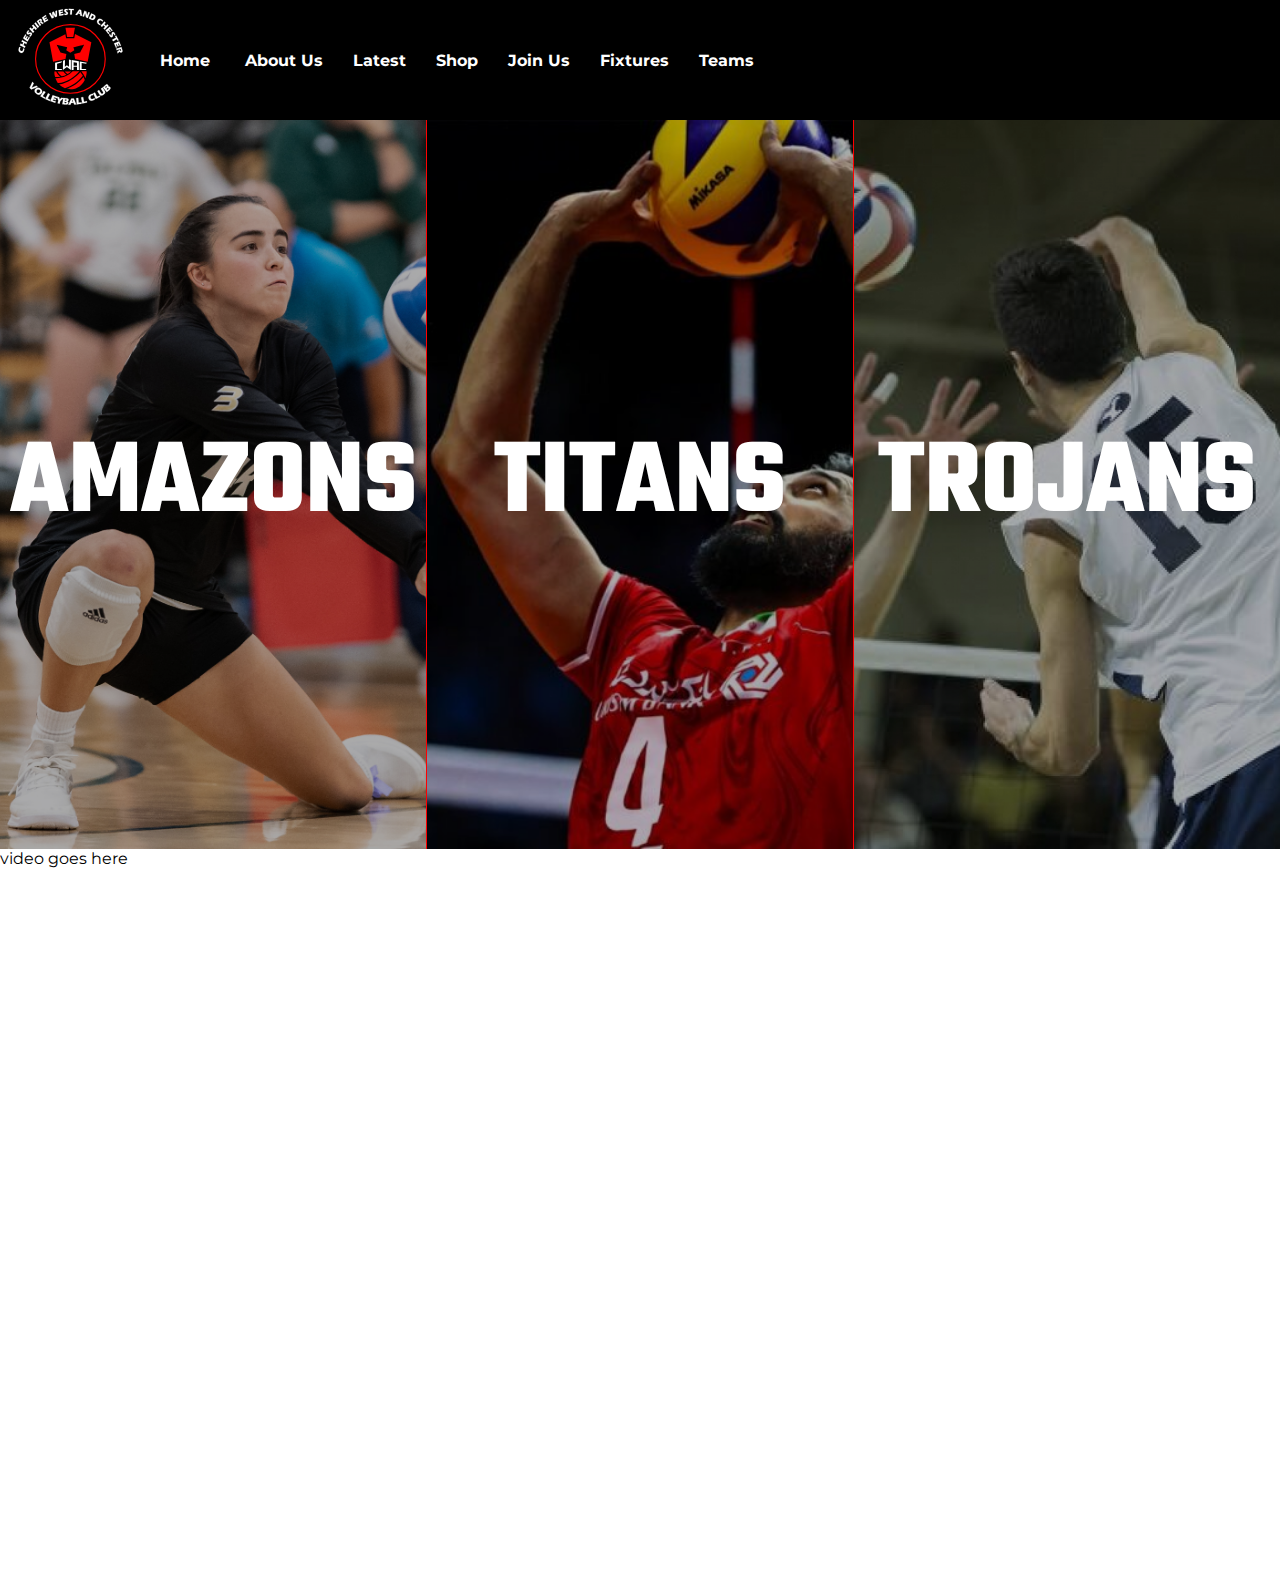
<file: CWAC Website/views/index.html>
<!Doctype html>
<html>
	<head>
		<title>CWAC Volleyball</title>
		<link rel="stylesheet" type="text/css" href="../css/index.css"></link>
		<link href='https://fonts.googleapis.com/css?family=Public Sans' rel='stylesheet'>
		<link href='https://fonts.googleapis.com/css?family=Montserrat' rel='stylesheet'>
		<link href='https://fonts.googleapis.com/css?family=Teko' rel='stylesheet'>
		<meta name="viewport" content="width=device-width, initial-scale=1.0">
		<meta chaset="UTF-8">
	</head>
	<body>
<nav class="navbar">
	<ul>
		<li><a href="../views/index.html"><img src="../image/navbar logo.svg"></a></li>
		<div class="links">
		<li><a href="../views/index.html">Home</a></li>
		<li><a href="../views/about.html">About Us</a></li>
		<li><a href="../views/latest.html">Latest</a></li>
		<li><a href="#">Shop</a></li>
		<li><a href="#">Join Us</a></li>
		<li class="fixdropdown">
			<a class="droplink">Fixtures</a>
			<div class="fixcontent">
				<a href="#">Titans</a>
				<a href="#">Trojans</a>
				<a href="#">Amazons</a>
			</div>
		</li>
		<li class="fixdropdown">
			<a class="droplink">Teams</a>
			<div class="fixcontent">
				<a href="#">Titans</a>
				<a href="#">Trojans</a>
				<a href="#">Amazons</a>
			</div>
		</li>
	</div>
	</ul>
</nav>

<div class="menus">
<div class="amazonsmenu">
	<h1>AMAZONS</h1>
	<div class="hovermenuamazons">
	<a href="#">Team</a>
	<div class="vertical"></div>
	<img src="../image/menulogo.svg">
	<div class="vertical"></div>
	<a href="#">Fixtures</a>
</div>
<div class="menudark"></div>
</div>
<div class="titansmenu">
	<div class="hovermenutitans">
	<h1>TITANS</h1>
	<a href="#">Team</a>
	<div class="vertical"></div>
	<img src="../image/menulogo.svg">
	<div class="vertical"></div>
	<a href="#">Fixtures</a>
</div>
<div class="menudark"></div>
</div>
<div class="trojansmenu">
	<h1>TROJANS</h1>
	<div class="hovermenutrojans">
	<a href="#">Team</a>
	<div class="vertical"></div>
	<img src="../image/menulogo.svg">
	<div class="vertical"></div>
	<a href="#">Fixtures</a>
</div>
<div class="menudark"></div>
</div>
</div>
<div class="videowrapper">
	video goes here
</div>
	</body>
</html>
</file>
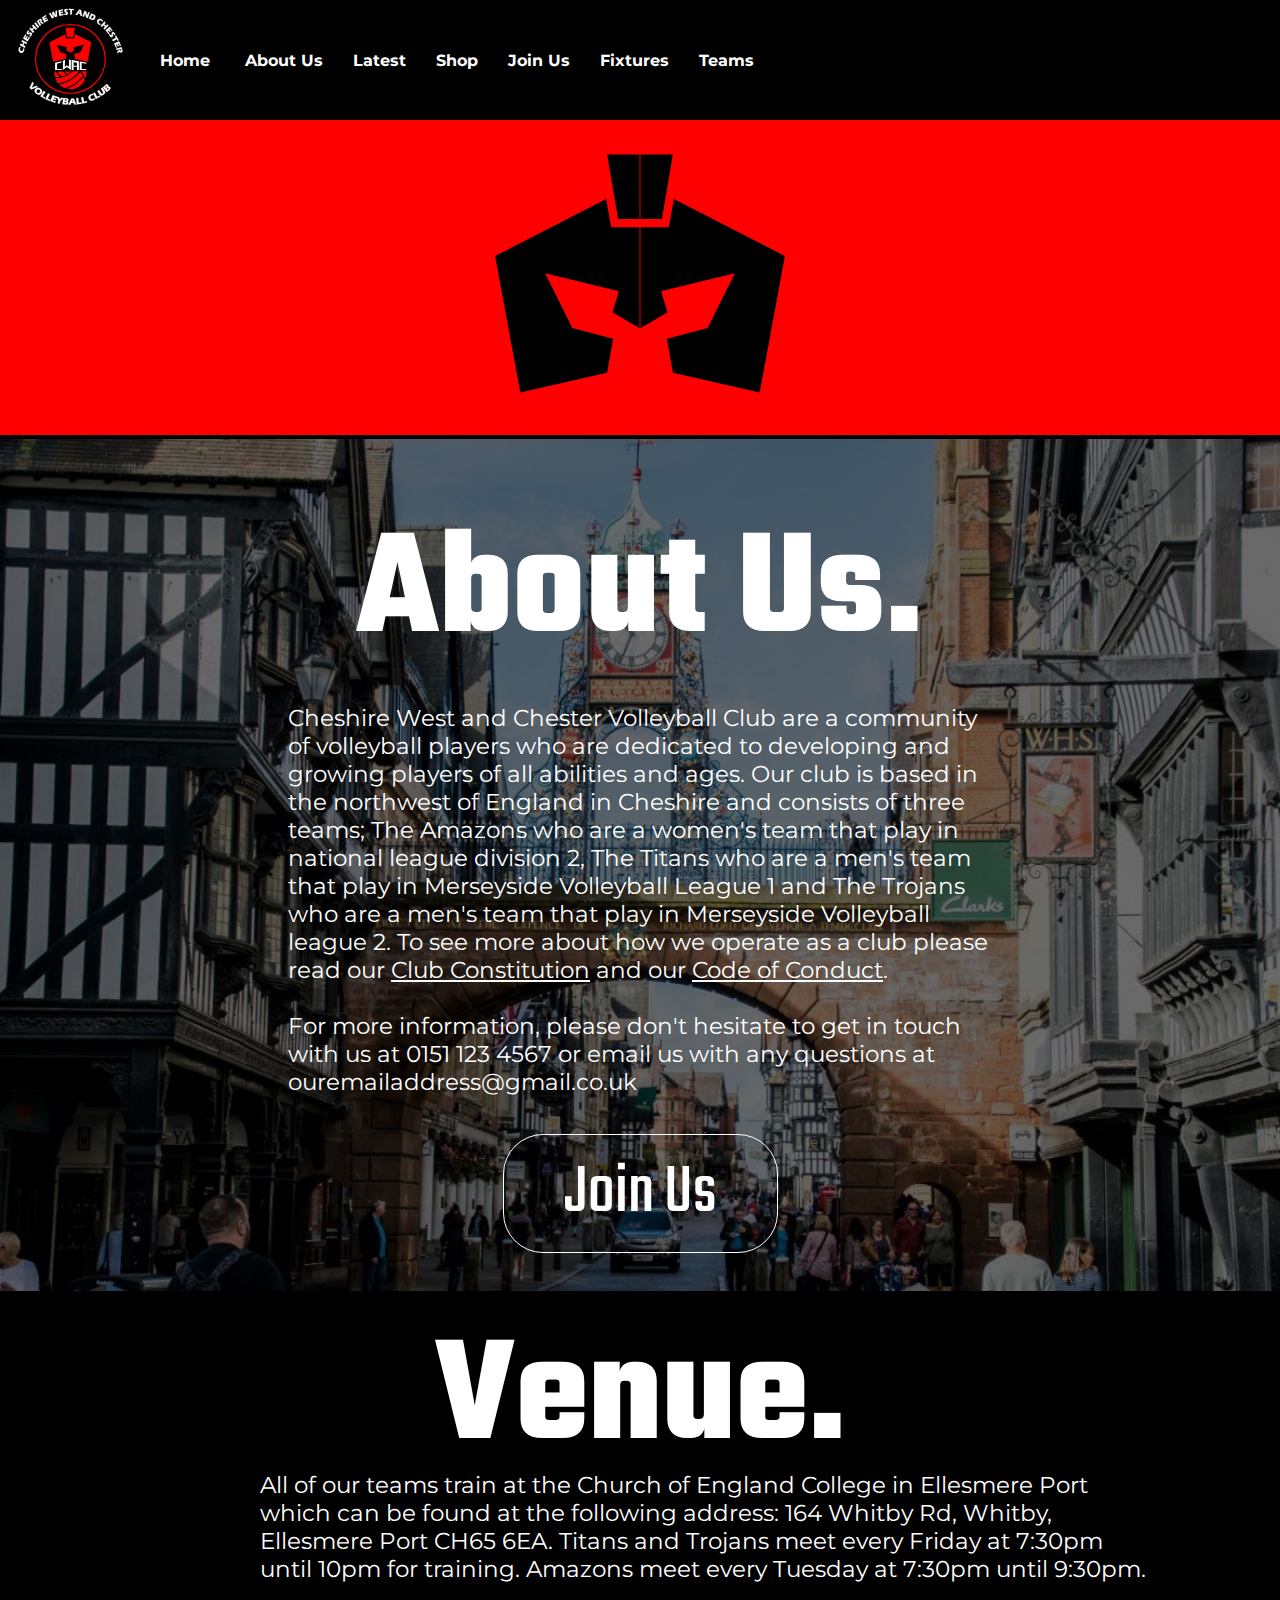
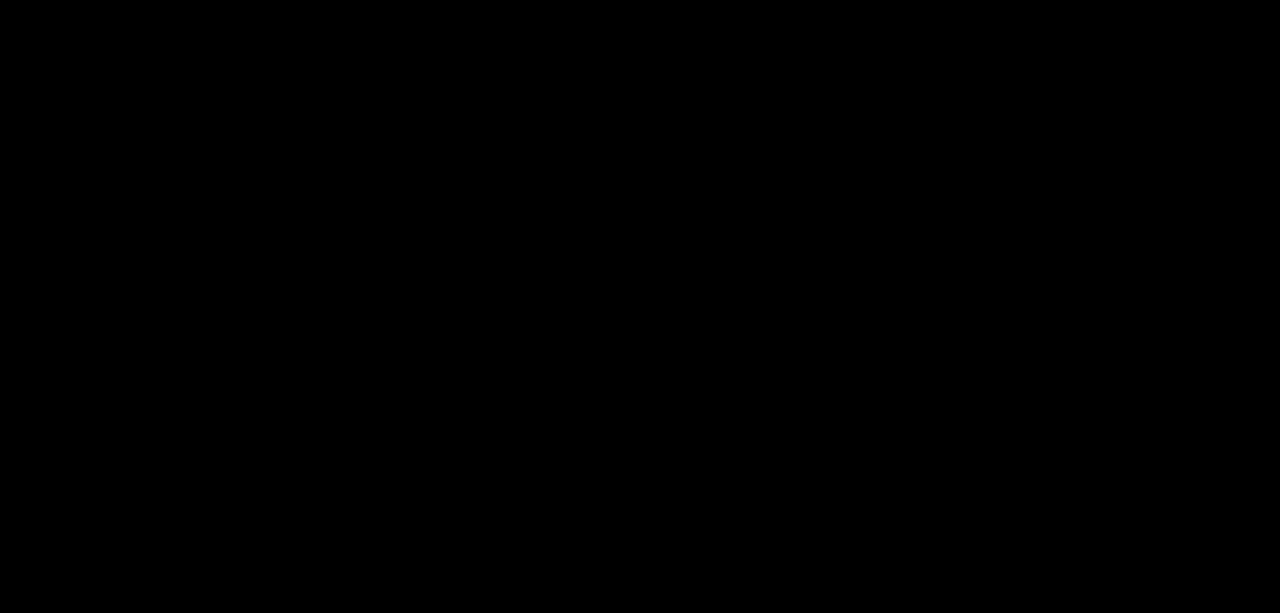
<file: CWAC Website/views/about.html>
<!doctype html>
<html>
	<head>
		<title>CWAC Volleyball</title>
		<link rel="stylesheet" type="text/css" href="../css/about.css"></link>
		<link href='https://fonts.googleapis.com/css?family=Public Sans' rel='stylesheet'>
		<link href='https://fonts.googleapis.com/css?family=Montserrat' rel='stylesheet'>
		<link href='https://fonts.googleapis.com/css?family=Teko' rel='stylesheet'>
		<meta name="viewport" content="width=device-width, initial-scale=1.0">
		<meta chaset="UTF-8">
	</head>
	<body>
		<nav class="navbar">
	<ul>
		<li><a href="../views/index.html"><img src="../image/navbar logo.svg"></a></li>
		<div class="links">
		<li><a href="../views/index.html">Home</a></li>
		<li><a href="../views/about.html">About Us</a></li>
		<li><a href="../views/latest.html">Latest</a></li>
		<li><a href="#">Shop</a></li>
		<li><a href="#">Join Us</a></li>
		<li class="fixdropdown">
			<a class="droplink">Fixtures</a>
			<div class="fixcontent">
				<a href="#">Titans</a>
				<a href="#">Trojans</a>
				<a href="#">Amazons</a>
			</div>
		</li>
		<li class="fixdropdown">
			<a class="droplink">Teams</a>
			<div class="fixcontent">
				<a href="#">Titans</a>
				<a href="#">Trojans</a>
				<a href="#">Amazons</a>
			</div>
		</li>
	</div>
	</ul>
</nav>
	<div class="webbanner">
		<div class="backgroundleft"><img src="../image/head logo leftt.svg" class="logoleft"></div>
		<div class="backgroundright"><img src="../image/head logo right.svg" class="logoright"></div>
		<div class="word1">INCLUSIVE.</div>
		<div class="word2">AMBITIOUS.</div>
		<div class="word3">TOGETHER.</div>
  	</div>
  	<div class="content">
  		<div class="opacityback"></div>
  		<h1>About Us.</h1>
  		<p class="para1">
  			Cheshire West and Chester Volleyball Club are a community of volleyball players who are dedicated to developing and growing players of all abilities and ages.
  		Our club is based in the northwest of England in Cheshire and consists of three teams; The Amazons who are a women's team that play in national league division 2, The Titans who are a men's team that play in Merseyside Volleyball League 1 and The Trojans who are a men's team that play in Merseyside Volleyball league 2. To see more about how we operate as a club please read our <a href="#">Club Constitution</a> and our <a href="#">Code of Conduct</a>.
  		<br>
  		<br>
  		 For more information, please don't hesitate to get in touch with us at 0151 123 4567 or email us with any questions at ouremailaddress@gmail.co.uk
  		</p>
  		<br>
  		<br>
  		<a href="#" class="joinbutton">Join Us</a>
  		<br>
  		<br>
  	</div>
  	<div class="heading2">
  		<h2>Venue.</h2>
  	</div>
  	<div class="trainingcontent">
  		<p>All of our teams train at the Church of England College in Ellesmere Port which can be found at the following address: 164 Whitby Rd, Whitby, Ellesmere Port CH65 6EA. Titans and Trojans meet every Friday at 7:30pm until 10pm for training. Amazons meet every Tuesday at 7:30pm until 9:30pm.</p>
  	</div>
  	<div class="map">
  		<iframe src="https://www.google.com/maps/embed?pb=!1m18!1m12!1m3!1d298.20651472751734!2d-2.9080253397013833!3d53.277852567953325!2m3!1f0!2f0!3f0!3m2!1i1024!2i768!4f13.1!3m3!1m2!1s0x487ade639765c731%3A0xd183f8e2e60b4e98!2sEllesmere%20Port%20Church%20of%20England%20College!5e0!3m2!1sen!2suk!4v1698927319226!5m2!1sen!2suk" width="600" height="450" style="border:0;" allowfullscreen="" loading="lazy" referrerpolicy="no-referrer-when-downgrade"></iframe>
  	</div>
	</body>
</file>
<file: CWAC Website/css/index.css>
*{
  margin:0;
  padding:0;
}
body{
  min-height:100%;
  font-family:montserrat;
  overflow-x:hidden;
  overflow-y:scroll;
}
.navbar{
  display:flex;
  min-width:100%;
  height:120px;
  align-items:center;
  flex-direction: row;
  background-color:black;
  position:sticky;
  top:0;
  z-index:3;
}
/*=============navbar============*/
.navbar ul{
  display:flex;
  align-items:center;
  list-style:none;
}
.navbar li{
  float:left;
  border-style:none;
  border-color:black;
  padding:10px 15px;
}
.navbar li:first-child{
  border-color:black;
  padding-right:20px;
}
.navbar a{
  text-decoration:none;
  color:white;
  font-weight:bold;
}
.droplink{
  cursor:pointer;
}
.fixcontent{
  display:none;
  position:absolute;
  background-color:black;
  padding-top:10px;
  z-index:3;
}
.fixdropdown:hover .fixcontent{
 display:block;
 position:absolute;
 z-index:3;
}
.fixcontent a{
  display:block;
  padding:10px 15px;
}
.links a::after{
  content:'';
  background-color:#ff0000;
  display:block;
  height:3px;
  width:0%;
  margin-top:4px;
}
.links a:hover::after{
  content:'';
  background-color:#ff0000;
  display:block;
  height:3px;
  transition:width 0.5s;
  width:100%;
  margin-top:4px;
}
.links a::before{
  content:'';
  background-color:#ff0000;
  display:block;
  height:3px;
  width:0%;
  margin-bottom:4px;
}
.links a:hover::before{
  content:'';
  background-color:#ff0000;
  display:block;
  height:3px;
  transition:width 0.5s;
  width:100%;
  margin-bottom:4px;
}
.links a:hover{
  color:#ff0000;
  transition:color 0.3s;
}
/*=======================navbar===================*/





/*====================menus wrapper==============*/
.menus{
  display:flex;
  flex-direction:row;
  justify-content:flex-start;
  min-height:100%;
}
/*=====================menus wrapper===================*/

/*======================amazons menu===================*/
.amazonsmenu:hover .hovermenuamazons{
  display:flex;
}
.amazonsmenu{
  display:inline-flex;
  width:33.33%;
  background-image:url("../image/amazonmenuph.jpg");
  background-position:top;
  background-size:cover;
  background-repeat:no-repeat;
  height:81vh;
  justify-content:center;
  align-items:center;
  transition:width 1s;
  z-index:0;
  overflow:hidden;
}

.hovermenuamazons a{
  text-decoration:none;
  color:white;
  font-size:6vh;
  font-weight:bold;
  visibility: hidden;
  opacity:0%;
  transition:opacity 0.5s;
  font-family:"public sans";
}

.amazonsmenu:hover{
  width:100%;
  transition:width 0.7s;
  z-index:2;
}
.hovermenuamazons{
  height:80%;
  width:100%;
  display:none;
  flex-direction: column;
 align-items:center;
 justify-content:center;
 position:absolute;
 z-index:1;
}
.hovermenuamazons:hover{
  width:100%;
}
.hovermenuamazons img{
width:18vh;
height:auto;
opacity:0%;
}
.vertical{
  border-left-style:solid;
  border-left-color:white;
  border-left-width:1px;
  height:1vh;
  margin-top:2vh;
  margin-bottom:2vh;
  opacity:0%;
}
.hovermenuamazons:hover img{
opacity:100%;
transition:opacity 1s ease-in-out;
transition-delay:0.2s;
}

.hovermenuamazons:hover .vertical{
  border-left-style:solid;
  border-left-color:white;
  border-left-width:1px;
  height:13vh;
  margin-top:2vh;
  margin-bottom:2vh;
  opacity:100%;
  transition:opacity 1s, height 0.5s;
  transition-delay:0.7s;
}
.hovermenuamazons:hover a{
  visibility: visible;
  opacity: 100%;
  transition:opacity 1s, visibility 2s;
  transition-delay:1.2s;
}
.hovermenuamazons a:hover{
  color:#ff0000;
  transition:color 0.5s;
}
.menu h1{
  position:absolute;
  color:white;
  font-size:12vh;
  z-index:1;
  font-family:Teko;
  font-weight:bold;
}
.amazonsmenu:hover h1{
  display:none;
}
.menudark{
  background-color:black;
  opacity:33%;
  width:100%;
  height:100%;
}
.amazonsmenu:hover .menudark{
  opacity:66%;
  transition:opacity 0.2s ease-out;
}
/*=====================amazons menu===================*/

/*======================Titans menu===================*/
.titansmenu{
  display:inline-flex;
  width:33.33%;
  background-image:url("../image/titanmenuph.jpg");
  background-position:top;
  background-size:cover;
  background-repeat:no-repeat;
  height:81vh;
  justify-content:center;
  align-items:center;
  transition:width 1s;
  border-left-style:solid;
  border-right-style:solid;
  border-width:1px;
  border-color:#ff0000;
  z-index:2;
  overflow:hidden;
}
.hovermenutitans a{
  text-decoration:none;
  color:white;
  font-size:6vh;
  font-weight:bold;
  opacity:0%;
  transition:opacity 0.5s;
  font-family:"Public Sans";
  visibility:hidden;
  opacity:0%;
}
.titansmenu:hover{
  width:66.66%;
  transition:width 0.7s;
  z-index:2;
}
.hovermenutitans{
  height:80%;
  width:33%;
  display:flex;
  flex-direction: column;
 align-items:center;
 justify-content:center;
 z-index:1;
 position:absolute;
}
.hovermenutitans:hover{
  width:50%;
}
.hovermenutitans img{
width:18vh;
height:auto;
opacity:0%;
}
.vertical{
  border-left-style:solid;
  border-left-color:white;
  border-left-width:1px;
  height:1vh;
  margin-top:2vh;
  margin-bottom:2vh;
  opacity:0%;
}
.hovermenutitans:hover img{
opacity:100%;
transition:opacity 1s ease-in-out;
transition-delay:0.2s;
}

.hovermenutitans:hover .vertical{
  border-left-style:solid;
  border-left-color:white;
  border-left-width:1px;
  height:13vh;
  margin-top:2vh;
  margin-bottom:2vh;
  opacity:100%;
  transition:opacity 1s, height 0.5s;
  transition-delay:0.7s;
}
.hovermenutitans:hover a{
  visibility: visible;
  opacity: 100%;
  transition:opacity 1s, visibility 2s;
  transition-delay:1.2s;
}
.hovermenutitans a:hover{
  color:#ff0000;
  transition:color 0.5s;
}
h1{
  position:absolute;
  color:white;
  font-size:12vh;
  z-index:1;
  font-family:"teko";
  font-weight:bold;
}
.titansmenu:hover h1{
  display:none;
}
.menudark{
  background-color:black;
  opacity:33%;
  width:100%;
  height:100%;
}
.titansmenu:hover .menudark{
  opacity:66%;
  transition:opacity 0.2s ease-out;
}
/*=========================Titans menu================*/
.trojansmenu:hover .hovermenutrojans{
  display:flex;
}
.trojansmenu{
  display:inline-flex;
  width:33.33%;
  background-image:url("../image/trojanmenuph.jpg");
  background-position:top;
  background-size:cover;
  background-repeat:no-repeat;
  height:81vh;
  justify-content:center;
  align-items:center;
  transition:width 1s;
  z-index:0;
}
.hovermenutrojans a{
  text-decoration:none;
  color:white;
  font-size:6vh;
  font-weight:bold;
  opacity:0%;
  transition:opacity 0.5s;
  font-family:"Public Sans";
  visibility:hidden;
}
.trojansmenu:hover{
  width:100%;
  transition:width 0.7s;
  z-index:2;
}
.hovermenutrojans{
  height:80%;
  width:59%;
  display:none;
  flex-direction: column;
 align-items:center;
 justify-content:center;
 z-index:1;
 position:absolute;
}
.hovermenutrojans img{
width:18vh;
height:auto;
opacity:0%;
}
.vertical{
  border-left-style:solid;
  border-left-color:white;
  border-left-width:1px;
  height:1vh;
  margin-top:2vh;
  margin-bottom:2vh;
  opacity:0%;
}
.hovermenutrojans:hover img{
opacity:100%;
transition:opacity 1s ease-in-out;
transition-delay:0.2s;
}

.hovermenutrojans:hover .vertical{
  border-left-style:solid;
  border-left-color:white;
  border-left-width:1px;
  height:13vh;
  margin-top:2vh;
  margin-bottom:2vh;
  opacity:100%;
  transition:opacity 1s, height 0.5s;
  transition-delay:0.7s;
}
.hovermenutrojans:hover a{
  visibility: visible;
  opacity: 100%;
  transition:opacity 1s, visibility 2s;
  transition-delay:1.2s;
}
.hovermenutrojans a:hover{
  color:#ff0000;
  transition:color 0.5s;
}
h1{
  position:absolute;
  color:white;
  font-size:12vh;
  z-index:1;
  font-family:"teko";
  font-weight:bold;
}
.trojansmenu:hover h1{
  display:none;
}
.menudark{
  background-color:black;
  opacity:33%;
  width:100%;
  height:100%;
}
.trojansmenu:hover .menudark{
  opacity:66%;
  transition:opacity 0.2s ease-out;
}
/*==================trojans menu==============*/

/*====================video element====================*/
.videowrapper{
 display:inline-block;
 width:100%;
 height:80vh;
}
</file>
<file: CWAC Website/css/about.css>
*{
  margin:0;
  padding:0;
}
body{
  min-height:100%;
  font-family:montserrat;
  overflow-x:hidden;
  overflow-y:scroll;
  margin:0;
  background-color: black;
}
.navbar{
  display:flex;
  min-width:100%;
  height:120px;
  align-items:center;
  flex-direction: row;
  background-color:black;
  position:sticky;
  top:0;
  z-index:3;
}
/*=============navbar============*/
.navbar ul{
  display:flex;
  align-items:center;
  list-style:none;
}
.navbar li{
  float:left;
  border-style:none;
  border-color:black;
  padding:10px 15px;
}
.navbar li:first-child{
  border-color:black;
  padding-right:20px;
}
.navbar a{
  text-decoration:none;
  color:white;
  font-weight:bold;
}
.droplink{
  cursor:pointer;
}
.fixcontent{
  display:none;
  position:absolute;
  background-color:black;
  padding-top:10px;
  z-index:3;
}
.fixdropdown:hover .fixcontent{
 display:block;
 position:absolute;
 z-index:3;
}
.fixcontent a{
  display:block;
  padding:10px 15px;
}
.links a::after{
  content:'';
  background-color:#ff0000;
  display:block;
  height:3px;
  width:0%;
  margin-top:4px;
}
.links a:hover::after{
  content:'';
  background-color:#ff0000;
  display:block;
  height:3px;
  transition:width 0.5s;
  width:100%;
  margin-top:4px;
}
.links a::before{
  content:'';
  background-color:#ff0000;
  display:block;
  height:3px;
  width:0%;
  margin-bottom:4px;
}
.links a:hover::before{
  content:'';
  background-color:#ff0000;
  display:block;
  height:3px;
  transition:width 0.5s;
  width:100%;
  margin-bottom:4px;
}
.links a:hover{
  color:#ff0000;
  transition:color 0.3s;
}
/*===================navbar=======================*/
/*==============webbanner========================*/
.webbanner{
  display:inline-flex;
  height:35vh;
  width:100%;
  background-color:#ff0000;
  font-family:public sans;
  color:white;
  font-size:5vh;
  justify-content: center;
  align-items: center;
  margin:0;
}
.logoleft{
  width:17vh;
  animation-name: leftlogomovement;
  animation-duration: 5s;
  animation-iteration-count: infinite;
  z-index:3;
  animation-delay: 1s;
  margin:0;
}
.logoright{
  width:17vh;
  animation-name:rightlogomovement;
  animation-duration:5s;
  animation-iteration-count:infinite;
  z-index:3;
  animation-delay:1s;
  margin:0;
}


.backgroundleft{
  display: flex;
  justify-content: flex-end;
  height:35vh;
  background-color: #ff0000;
  width:50.1%;
  position:absolute;
  left:0%;
  z-index:2;
  animation-name:backgroundshrinkleft;
  animation-duration: 5s;
  animation-iteration-count: infinite;
  animation-delay:1s;
  margin:-1px;
}
@keyframes backgroundshrinkleft{
  0%{width:50.1%}
  50%{width:35%}
  75%{width:35%}
  90%{width:50.1%}
}
.backgroundright{
  display:flex;
  justify-content: flex-start;
  height:35vh;
  background-color: #ff0000;
  width:50.1%;
  position:absolute;
  right:0%;
  z-index:2;
  animation-name:backgroundshrinkright;
  animation-duration: 5s;
  animation-iteration-count: infinite;
  animation-delay:1s;
  margin:-1px;
}
@keyframes backgroundshrinkright{
  0%{width:50.1%}
  50%{width:35%}
  75%{width:35%}
  90%{width:50.1%}
}
.word1{
  font-family: Teko;
  font-weight:bolder;
  font-size:17vh;
  position:absolute;
  animation-name: hideword;
  animation-duration:15s;
  animation-delay: 1s;
  animation-iteration-count: infinite;
  visibility:hidden;
  margin:0;
}
.word2{
  font-family: Teko;
  font-weight:bolder;
  font-size:17vh;
  visibility:hidden;
  position:absolute;
  animation-name:hideword;
  animation-iteration-count:infinite;
  animation-delay:6s;
  animation-duration: 15s;
  margin:0;
}
.word3{
  font-family: Teko;
  font-weight:bolder;
  font-size:17vh;
  visibility:hidden;
  animation-name:hideword;
  position:absolute;
  animation-iteration-count: infinite;
  animation-delay:11s;
  animation-duration:15s;
  margin:0;
}
@keyframes hideword{
  0%{visibility: visible;}
  33%{visibility:hidden;}
}
.content{
  display:flex;
  flex-direction: column;
  height:100%;
  width:100%;
  background-image:url("../image/chester.jpg");
  background-position: top;
  background-size:cover;
 
  justify-items: center;
  align-items: center;
}
.opacityback{
  width:100%;
  height:100%;
  background-color:black;
  opacity:60%;
  z-index:0;
}
.content h1{
  color:white;
  font-family: teko;
  font-weight:bold;
  font-size:17vh;
  padding-top:5vh;
  z-index:1;
}
.content .para1{
  color:white;
  font-family:montserrat;
  font-size:2.5vh;
  display:block;
  width:55%;
  height:auto;
  z-index:1;
  justify-content: center;
  align-content:center;
}
.para1 a{
  color:white;
}
.joinbutton{
  color:white;
  z-index:1;
  border-style: solid;
  border-width:1px;
  padding:7px 60px;
  font-size:8vh;
  font-family:teko;
  text-decoration:none;
  border-radius:40px;
}
.joinbutton:hover{
  background-color:white;
  color:black;
  transition:all 1s ease;
}

h2{
  font-family: teko;
  font-size:17vh;
  color:white;
  display:block;
  text-align: center;
}
.trainingcontent{
  background-color: black;
  color:white;
  display:flex;
  flex-direction: row;
  align-items:center;
  justify-items: flex-end;
}
.trainingcontent p{
  margin-left:15vh;
  width:30%;
  align-items:center;
}
.trainingcontent iframe{
  margin-right:15vh;
  height:40vh;
  width:40vh;
}
.heading2{
  height:20vh;
  width:100%;
  display:flex;
  justify-content: center;
}
.trainingcontent{
  display:flex;
  justify-content: center;
  padding-bottom:10vh;
}
.trainingcontent p{
  width:70%;
  font-size:2.5vh;
}
.map{
  display:flex;
  justify-content: center;
  padding-bottom:10vh;
}
iframe{
  height:50vh;
  width:100vh;
}
</file>
